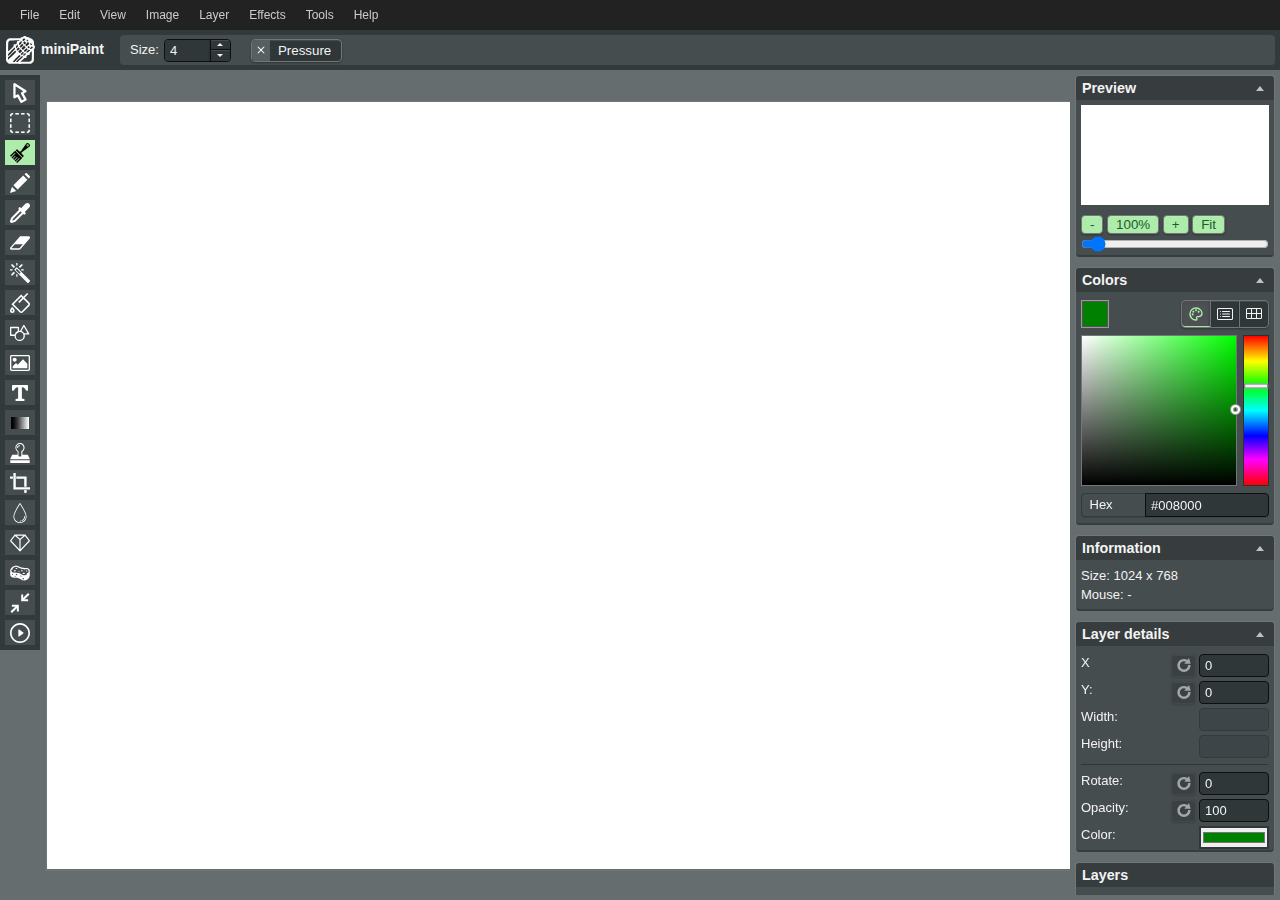
<file: !!!Patriot!!!/examples/paint/index.html>
<!DOCTYPE html>
<html dir="ltr" lang="en-US">
<head>
	<meta http-equiv="Content-Type" content="text/html; charset=utf-8" />
	<meta http-equiv="x-ua-compatible" content="IE=edge" />
	<title>miniPaint - image editor</title>
	<meta name="description" content="miniPaint is free online image editor using HTML5. Edit, adjust your images, add effects online in your browser, without installing anything..." />
	<meta name="keywords" content="photo, image, picture, transparent, layers, free, edit, html5, canvas, javascript, online, photoshop, gimp, effects, sharpen, blur, magic eraser tool, clone tool, rotate, resize, photoshop online, online tools, tilt shift, sprites, keypoints" />
	<meta name="viewport" content="width=device-width, initial-scale=1, maximum-scale=1.0, user-scalable=0" />
	<link rel="icon" sizes="192x192" href="images/favicon.png">
	<!-- <link rel="manifest" href="dist/manifest.json"> -->
	<!-- Google -->
	<meta itemprop="name" content="miniPaint" />
	<meta itemprop="description" content="miniPaint is free online image editor using HTML5. Edit, adjust your images, add effects online in your browser, without installing anything..." />
	<meta itemprop="image" content="https://viliusle.github.io/miniPaint/images/preview.jpg" />
	<!-- Twitter -->
	<meta name="twitter:card" content="summary_large_image" />
	<meta name="twitter:title" content="miniPaint" />
	<meta name="twitter:description" content="miniPaint is free online image editor using HTML5. Edit, adjust your images, add effects online in your browser, without installing anything..." />
	<meta name="twitter:image" content="https://viliusle.github.io/miniPaint/images/preview.jpg" />
	<meta name="twitter:image:alt" content="miniPaint is free online image editor using HTML5. Edit, adjust your images, add effects online in your browser, without installing anything..." />
	<!-- Facebook, Pinterest -->
	<meta property="og:title" content="miniPaint" />
	<meta property="og:type" content="article" />
	<meta property="og:url" content="https://viliusle.github.io/miniPaint/" />
	<meta property="og:image" content="https://viliusle.github.io/miniPaint/images/preview.jpg" />
	<meta property="og:description" content="miniPaint is free online image editor using HTML5. Edit, adjust your images, add effects online in your browser, without installing anything..." />
	<meta property="og:site_name" content="miniPaint" />
	
	<script src="dist/bundle.js"></script>
</head>
<body>
	<div class="wrapper">

		<nav aria-label="Main Menu" class="main_menu" id="main_menu"></nav>
		
		<div class="submenu">
			<a class="logo" href="#">miniPaint</a>
			<div class="block attributes" id="action_attributes"></div>
			<button class="undo_button" id="undo_button" type="button">
				<span class="sr_only">Undo</span>
			</button>
		</div>
		
		<div class="sidebar_left" id="tools_container"></div>


		<div class="middle_area" id="middle_area">

			<canvas class="ruler_left" id="ruler_left"></canvas>
			<canvas class="ruler_top" id="ruler_top"></canvas>

			<div class="main_wrapper" id="main_wrapper">
				<div class="canvas_wrapper" id="canvas_wrapper">
					<div id="mouse"></div>
					<div class="transparent-grid" id="canvas_minipaint_background"></div>
					<canvas id="canvas_minipaint">
						<div class="trn error">
							Your browser does not support canvas or JavaScript is not enabled.
						</div>
					</canvas>
				</div>
			</div>
		</div>

		<div class="sidebar_right">
			<div class="preview block">
				<h2 class="trn toggle" data-target="toggle_preview">Preview</h2>
				<div id="toggle_preview"></div>
			</div>
			
			<div class="colors block">
				<h2 class="trn toggle" data-target="toggle_colors">Colors</h2>
				<div class="content" id="toggle_colors"></div>
			</div>
			
			<div class="block" id="info_base">
				<h2 class="trn toggle toggle-full" data-target="toggle_info">Information</h2>
				<div class="content" id="toggle_info"></div>
			</div>
			
			<div class="details block" id="details_base">
				<h2 class="trn toggle toggle-full" data-target="toggle_details">Layer details</h2>
				<div class="content details-content" id="toggle_details"></div>
			</div>
			
			<div class="layers block">
				<h2 class="trn">Layers</h2>
				<div class="content" id="layers_base"></div>
			</div>
		</div>
	</div>
	<div class="mobile_menu">
		<button class="left_mobile_menu" id="left_mobile_menu_button" type="button">
			<span class="sr_only">Toggle Menu</span>
		</button>
		<button class="right_mobile_menu" id="mobile_menu_button" type="button">
			<span class="sr_only">Toggle Menu</span>
		</button>
	</div>
	<div class="hidden" id="tmp"></div>
	<div id="popups"></div>
</body>
</html>
</file>
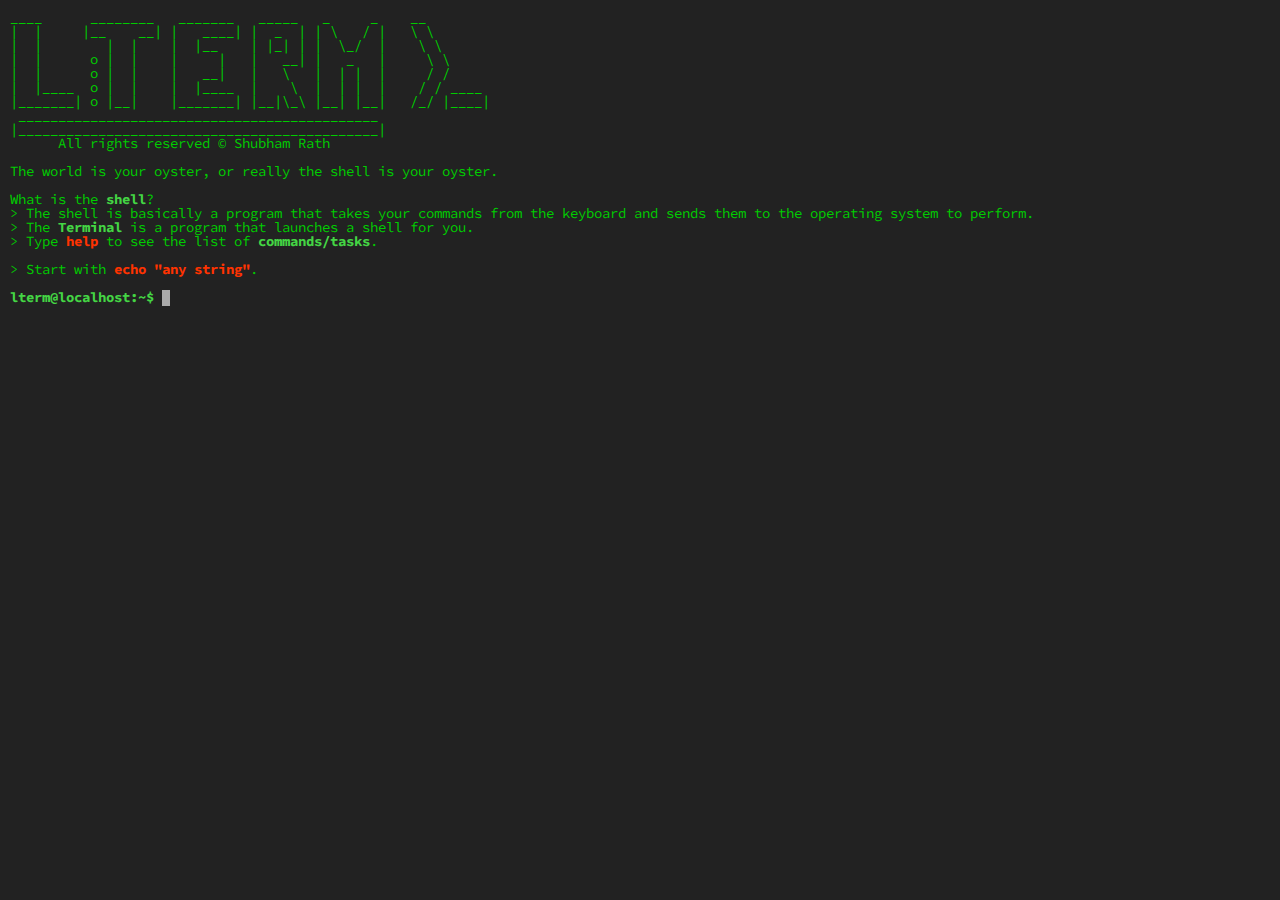
<file: !!!Patriot!!!/examples/terminal/index.html>
<!DOCTYPE html>
<html lang="en">
<head>
  <meta charset="UTF-8">
  <meta http-equiv="X-UA-Compatible" content="IE=edge,chrome=1">
  <meta name="description" content="Online Terminal(Emulator) tutorial">
  <meta name="keywords" content="HTML,CSS,JavaScript,Jquery">
  <meta name="author" content="Shubham Rath">
  
  <title>lterm: Online Terminal(Emulator) tutorial</title>

    <link rel="shortcut icon" href="terminal.png"/>
    <script src="js/jquery-1.7.1.min.js"></script>
    <script src="js/jquery.mousewheel-min.js"></script>
    <script src="js/jquery.terminal.min.js"></script>
    <link href="css/jquery.terminal.css" rel="stylesheet"/>
    <link href='http://fonts.googleapis.com/css?family=Source+Code+Pro:400,600' rel='stylesheet' type='text/css'>

    <!-- Font awesome icons -->
    <link href="https://maxcdn.bootstrapcdn.com/font-awesome/4.6.3/css/font-awesome.min.css" rel="stylesheet" integrity="sha384-T8Gy5hrqNKT+hzMclPo118YTQO6cYprQmhrYwIiQ/3axmI1hQomh7Ud2hPOy8SP1" crossorigin="anonymous">

    <!-- Latest compiled and minified CSS -->
    <link rel="stylesheet" href="https://maxcdn.bootstrapcdn.com/bootstrap/3.3.7/css/bootstrap.min.css" integrity="sha384-BVYiiSIFeK1dGmJRAkycuHAHRg32OmUcww7on3RYdg4Va+PmSTsz/K68vbdEjh4u" crossorigin="anonymous">

    <!-- Latest compiled and minified JavaScript -->
    <script src="https://maxcdn.bootstrapcdn.com/bootstrap/3.3.7/js/bootstrap.min.js" integrity="sha384-Tc5IQib027qvyjSMfHjOMaLkfuWVxZxUPnCJA7l2mCWNIpG9mGCD8wGNIcPD7Txa" crossorigin="anonymous"></script>

</head>

<body>
  <script src="js/main.js"></script>
</body>
</html>
</file>
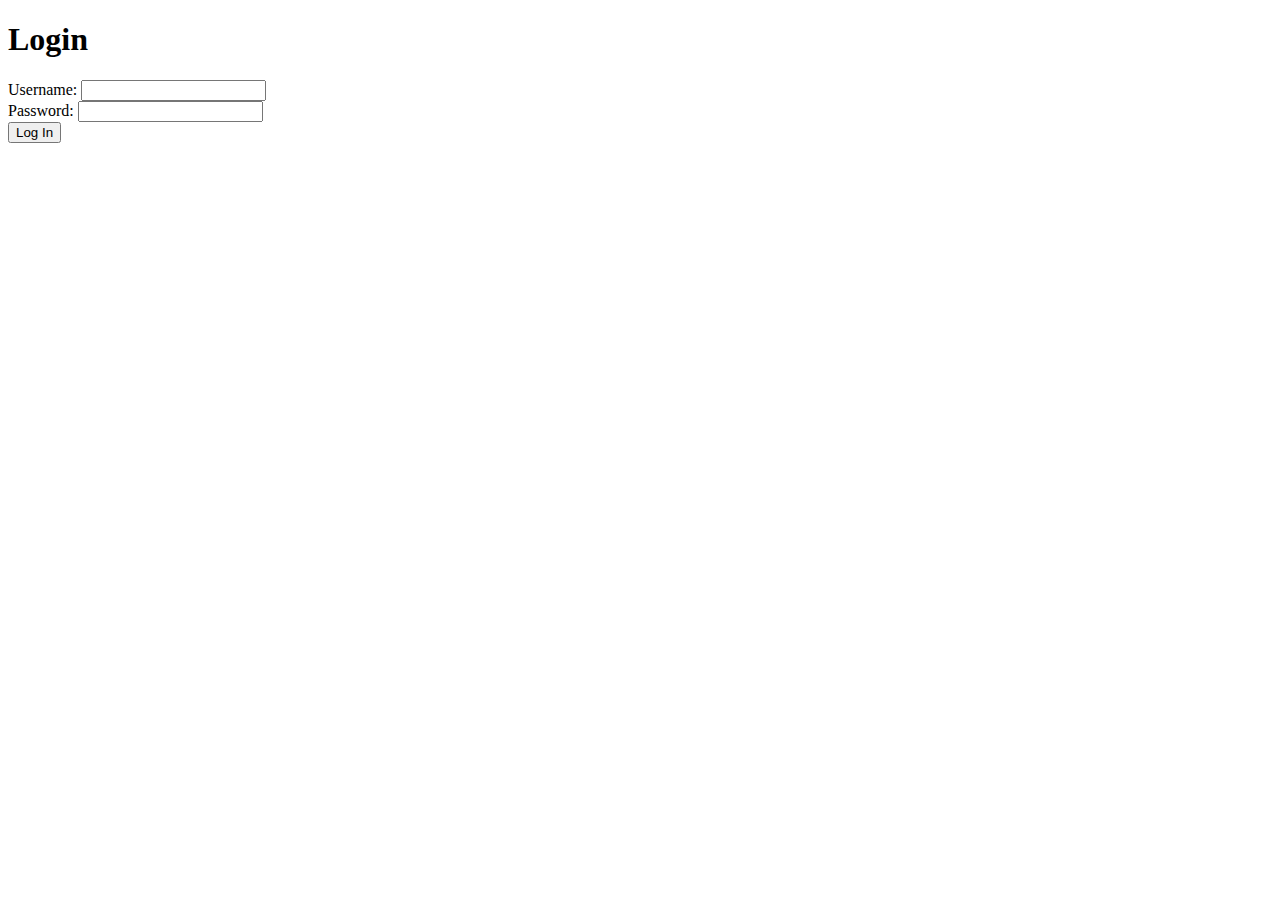
<file: !!!Patriot!!!/examples/chat/templates/login.html>
<!DOCTYPE html>
<html>
<head>
    <title>Login</title>
</head>
<body>
    <h1>Login</h1>
    <form method="post">
        <label for="username">Username:</label>
        <input type="text" id="username" name="username" required><br>
        <label for="password">Password:</label>
        <input type="password" id="password" name="password" required><br>
        <button type="submit">Log In</button>
    </form>
</body>
</html>
</file>
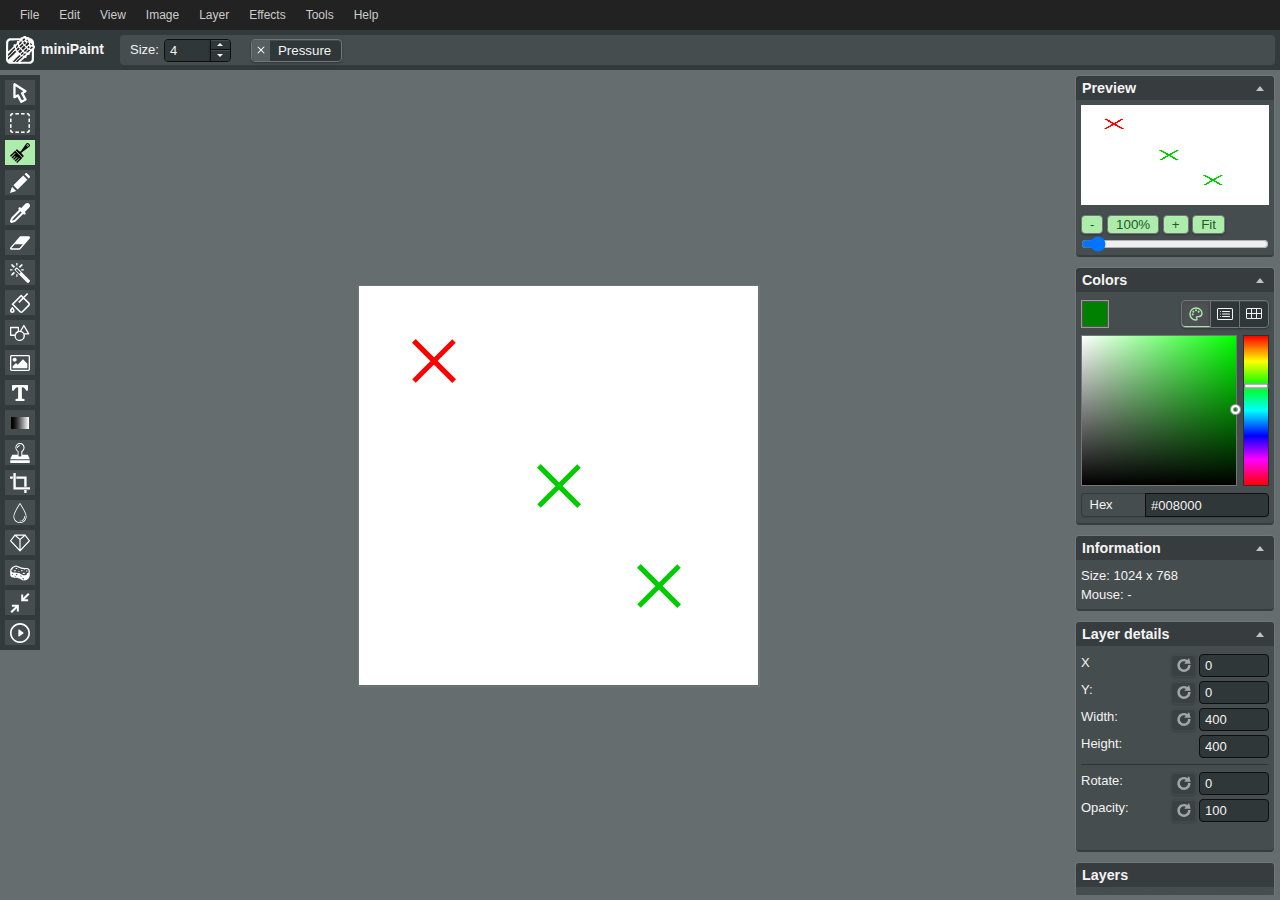
<file: !!!Patriot!!!/examples/paint/examples/add-edit-imgData.html>
<html>
<body style="margin:0;">
	
<iframe id="myFrame" style="width:100%;height:100vh;border:0;" src="../" allow="camera"></iframe>

<script>
	window.addEventListener('load', function (e) {
		draw_various();
	}, false);
	
	async function draw_various() {
		var Layers = document.getElementById('myFrame').contentWindow.Layers;
		
		//add layer
		var canvas = document.createElement('canvas');
		canvas.width = 50;
		canvas.height = 50;
		var ctx = canvas.getContext("2d");	
		cross_X(ctx, 25, 25);
		var params = {
			type: 'image',
			data: canvas.toDataURL("image/png"),
			x: 50,
			y: 50,
			width: canvas.width,
			height: canvas.height,
		};
		await Layers.insert(params);
		
		//add new layer
		var canvas = document.createElement('canvas');
		canvas.width = 400;
		canvas.height = 400;
		var ctx = canvas.getContext("2d");	
		cross_X(ctx, 200, 200, null, '#00cc00');
		var params = {
			type: 'image',
			data: canvas.toDataURL("image/png"),
			width: canvas.width,
			height: canvas.height,
		};
		await Layers.insert(params);

		//update last layer
		var canvas = Layers.convert_layer_to_canvas(null, true); //no trim
		var ctx = canvas.getContext("2d");
		cross_X(ctx, 300, 300, null, '#00cc00');
		Layers.update_layer_image(canvas);
		//also update layer
		var link = Layers.get_layer();
		link.x = parseInt(canvas.dataset.x);
		link.y = parseInt(canvas.dataset.y);
		link.width = canvas.width;
		link.height = canvas.height;
	}
	
	function cross_X(ctx, x, y, size = 20, col = '#ff0000') {
		if(size == null)
			size = 20;
		x = parseFloat(x);
		y = parseFloat(y);
		size = parseInt(size);
		var lw = parseInt(5);
		ctx.beginPath();
		ctx.moveTo(x - size, y - size);
		ctx.lineTo(x + size, y + size);
		ctx.lineWidth = lw;
		ctx.strokeStyle = col;
		ctx.stroke();
		ctx.moveTo(x + size, y - size);
		ctx.lineTo(x - size, y + size);
		ctx.lineWidth = lw;
		ctx.strokeStyle = col;
		ctx.stroke();
	}
</script>
</file>
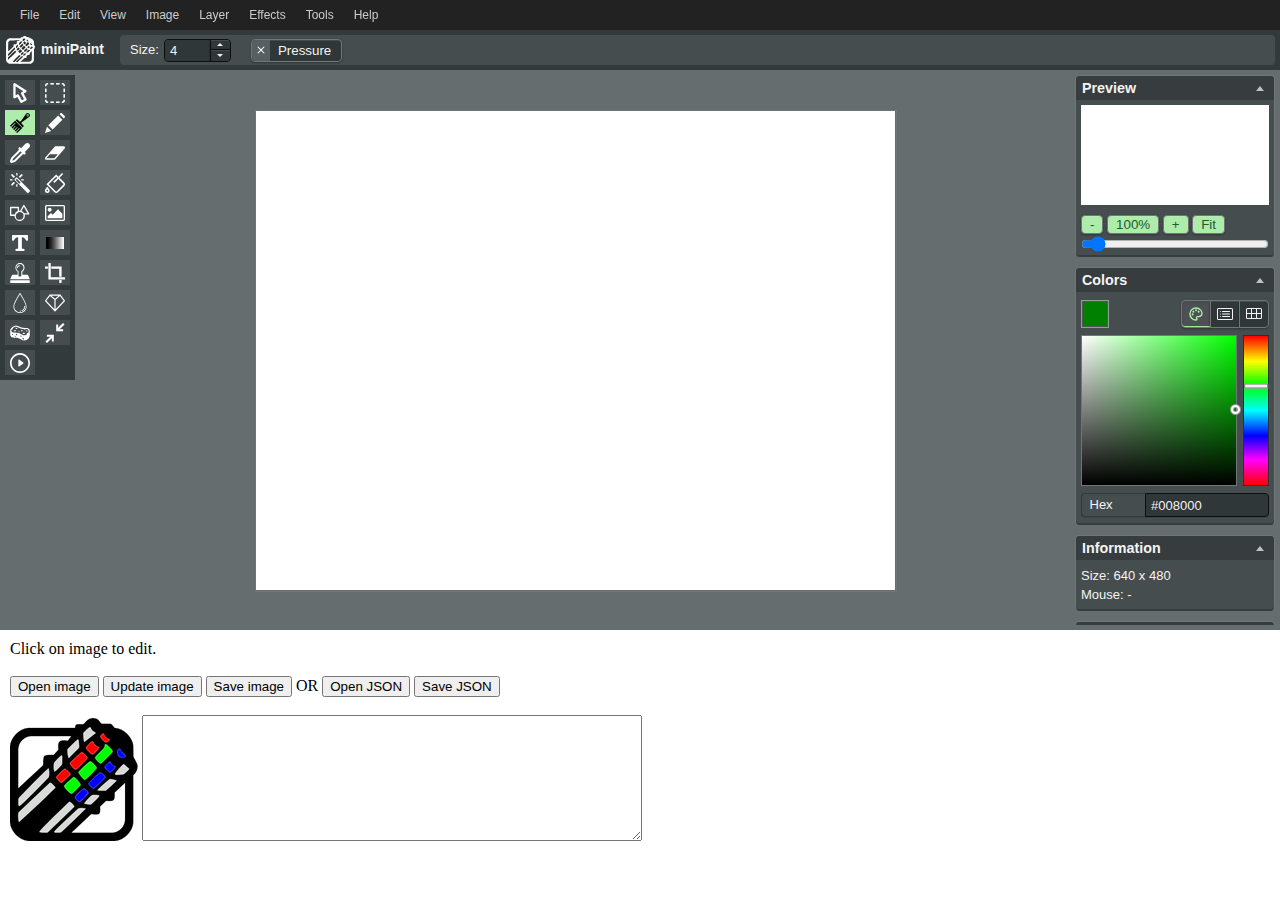
<file: !!!Patriot!!!/examples/paint/examples/open-edit-save.html>
<html>
<body style="margin:0;">
	
<iframe id="myFrame" style="width:100%;height:70vh;border:0;" src="../" allow="camera"></iframe>

<div style="height:20vh;margin:10px;">
	Click on image to edit.
	<br /><br />
	<button onclick="open_image()">Open image</button>
	<button onclick="update_image()">Update image</button>
	<button onclick="save_image()">Save image</button>
	OR
	<button onclick="open_json()">Open JSON</button>
	<button onclick="save_json()">Save JSON</button>
	<br /><br />
	
	<img style="max-height:100%" id="testImage" alt="" src="../images/logo-colors.png" onclick="open_image(this)"  />

	<textarea rows="8" style="width:500px;" id="testJson"></textarea>

</div>

<script>
/**
 * will open image on minipaint
 * 
 * @param {string|image} image image or image id
 */
function open_image(image){
	if(image == undefined)
		image = document.getElementById('testImage');
	if(typeof image == 'string'){
		image = document.getElementById(image);
	}
	var Layers = document.getElementById('myFrame').contentWindow.Layers;
	var name = image.src.replace(/^.*[\\\/]/, '');
	var new_layer = {
		name: name,
		type: 'image',
		data: image,
		width: image.naturalWidth || image.width,
		height: image.naturalHeight || image.height,
		width_original: image.naturalWidth || image.width,
		height_original: image.naturalHeight || image.height,
	};
	Layers.insert(new_layer);
}

function open_json(){
	var miniPaint = document.getElementById('myFrame').contentWindow;
	var miniPaint_FileOpen = miniPaint.FileOpen;

	window.fetch("../images/test-collection.json").then(function(response) {
		return response.json();
	}).then(function(json) {
		miniPaint_FileOpen.load_json(json, false);
	}).catch(function(ex) {
		alert('Sorry, image could not be loaded.');
	});
}

function save_image(){
	var Layers = document.getElementById('myFrame').contentWindow.Layers;
	var tempCanvas = document.createElement("canvas");
	var tempCtx = tempCanvas.getContext("2d");
	var dim = Layers.get_dimensions();
	tempCanvas.width = dim.width;
	tempCanvas.height = dim.height;
	Layers.convert_layers_to_canvas(tempCtx);
	
	if(is_edge_or_ie() == false){
		//update image using blob (faster)
		tempCanvas.toBlob(function (blob) {
			alert('Data length: ' + blob.size);
			console.log(blob);
		}, 'image/png');
	}
	else{
		//slow way for IE, Edge
		var data = tempCanvas.toDataURL();
		alert('Data length: ' + data.length);
		console.log(data);
	}
}

function save_json(){
	var miniPaint = document.getElementById('myFrame').contentWindow;
	var miniPaint_FileSave = miniPaint.FileSave;

	var data_json = miniPaint_FileSave.export_as_json();

	document.getElementById('testJson').value = data_json;
}

function update_image(){
	var target = document.getElementById('testImage');
	
	var Layers = document.getElementById('myFrame').contentWindow.Layers;
	var tempCanvas = document.createElement("canvas");
	var tempCtx = tempCanvas.getContext("2d");
	var dim = Layers.get_dimensions();
	tempCanvas.width = dim.width;
	tempCanvas.height = dim.height;
	Layers.convert_layers_to_canvas(tempCtx);
	
	target.width = dim.width;
	target.height = dim.height;
	target.src = tempCanvas.toDataURL();
}

/**
 * will auto load image on page load. Uncomment line below to make it work
 */
window.onload = function () {
	//open_image(document.getElementById('testImage'));  //uncomment me
};

//if IE 11 or Edge
function is_edge_or_ie() {
	//ie11
	if( !(window.ActiveXObject) && "ActiveXObject" in window )
		return true;
	//edge
	if( navigator.userAgent.indexOf('Edge/') != -1 )
		return true;
	return false;
}
</script>
</file>
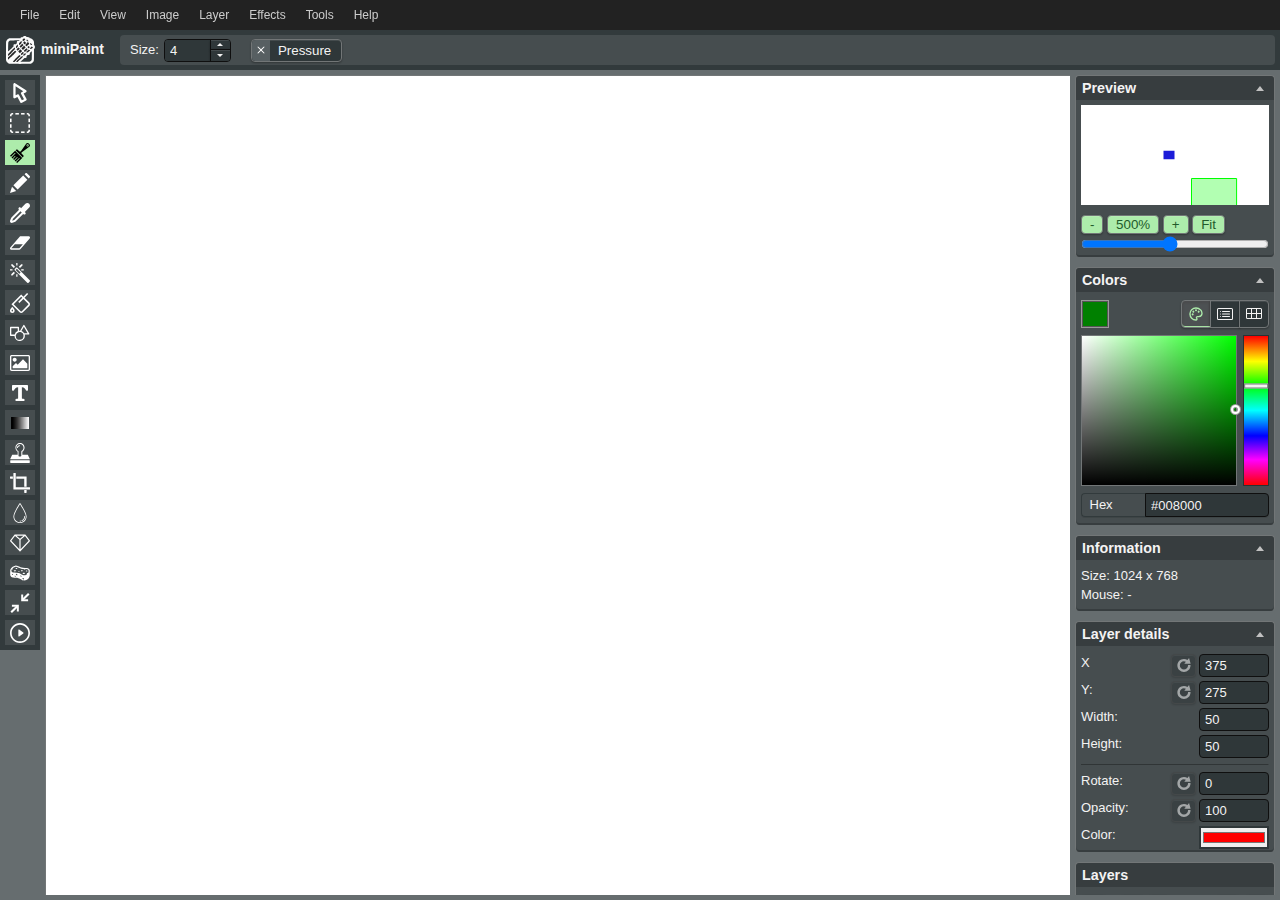
<file: !!!Patriot!!!/examples/paint/examples/zoom.html>
<html>
<body style="margin:0;">

<iframe id="myFrame" style="width:100%;height:100vh;border:0;" src="../" allow="camera"></iframe>

<script>
	window.addEventListener('load', function (e) {
		main();
	}, false);

	async function main() {
		var Layers = document.getElementById('myFrame').contentWindow.Layers;
		var config = document.getElementById('myFrame').contentWindow.AppConfig;

		var canvas_width = 800;
		var canvas_height = 600;

		//set size
		Layers.Base_gui.set_size(canvas_width, canvas_height);

		//add rectangle
		this.layer = {
			name: 'layer1',
			type: 'rectangle',
			params: {
				fill: true,
				square: false,
				border_size: 2,
				border: false,
				border_color: "#1b1bd8",
				fill_color: "#1b1bd8"
			},
			color: '#ff0000',
			render_function: ['rectangle', 'render'],
			x: canvas_width/2 - 25,
			y: canvas_height/2 - 25,
			width: 50,
			height: 50,
		};
		await Layers.insert(this.layer);

		//zoom to 500%
		setTimeout(function () {
			Layers.Base_gui.GUI_preview.zoom_to_position(0, 0);
			Layers.Base_gui.GUI_preview.zoom(500);
		}, 100);

		//do this after system changed zoom position
		setTimeout(function () {
			//move visible area to begin of rectangle
			Layers.Base_gui.GUI_preview.zoom_to_position(500, 500);		//change zoom position
		}, 500);

		//action after 1 s - for preview purpose
		setTimeout(function () {
			//move visible area so rect is in center

			var visible_area = Layers.Base_gui.get_visible_area_size();

			//center of rect
			var cx = canvas_width/2;
			var cy = canvas_height/2;

			//calc needed coords
			var x = cx - visible_area.width / 2;
			var y = cy - visible_area.height / 2;

			Layers.Base_gui.GUI_preview.zoom_to_position(x, y);		//change zoom position
		}, 1000);
	}
</script>
</file>
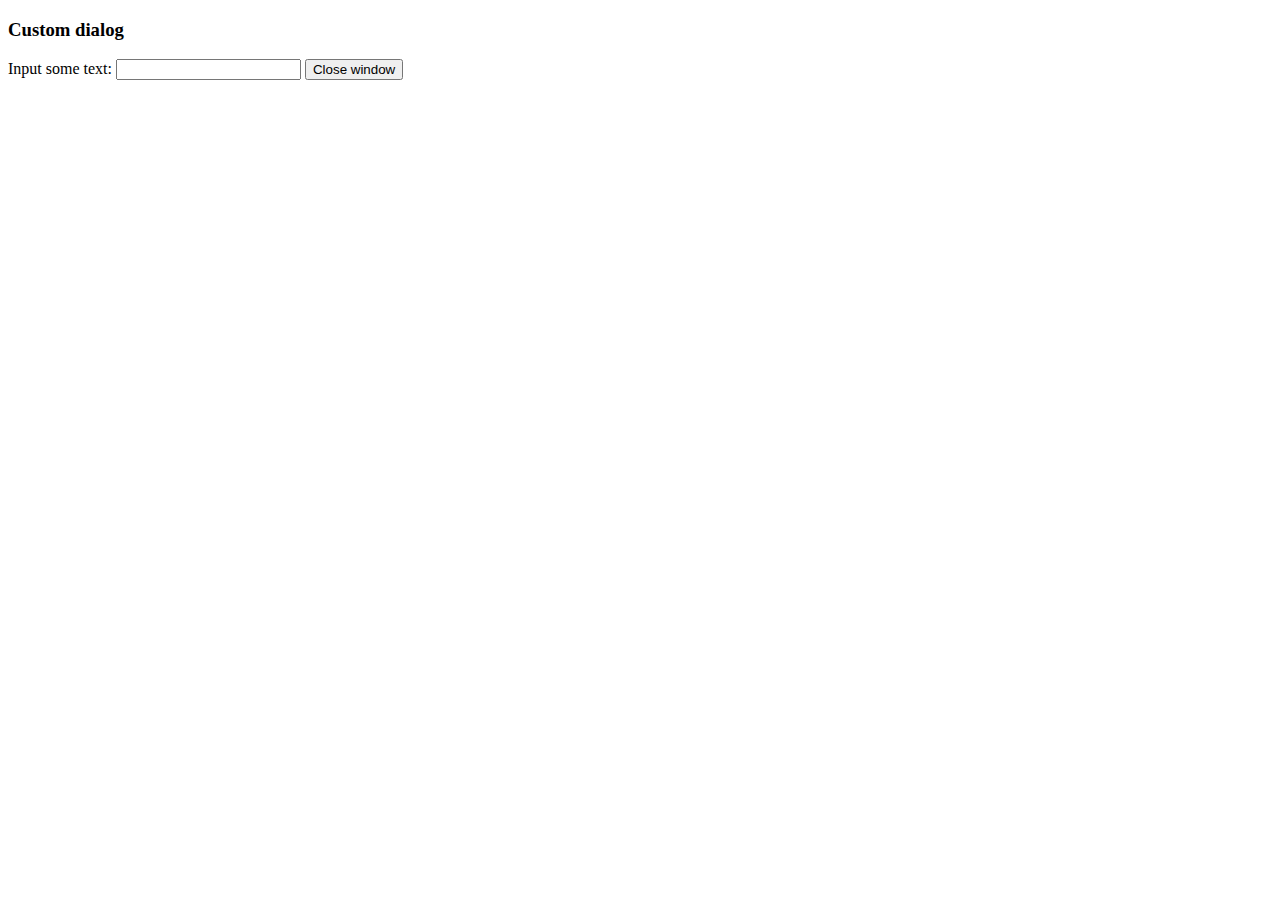
<file: !!!Patriot!!!/examples/assets/tinymce/plugins/example/dialog.html>
<!DOCTYPE html>
<html>
<body>
	<h3>Custom dialog</h3>
	Input some text: <input id="content">
	<button onclick="top.tinymce.activeEditor.windowManager.getWindows()[0].close();">Close window</button>
</body>
</html>
</file>
